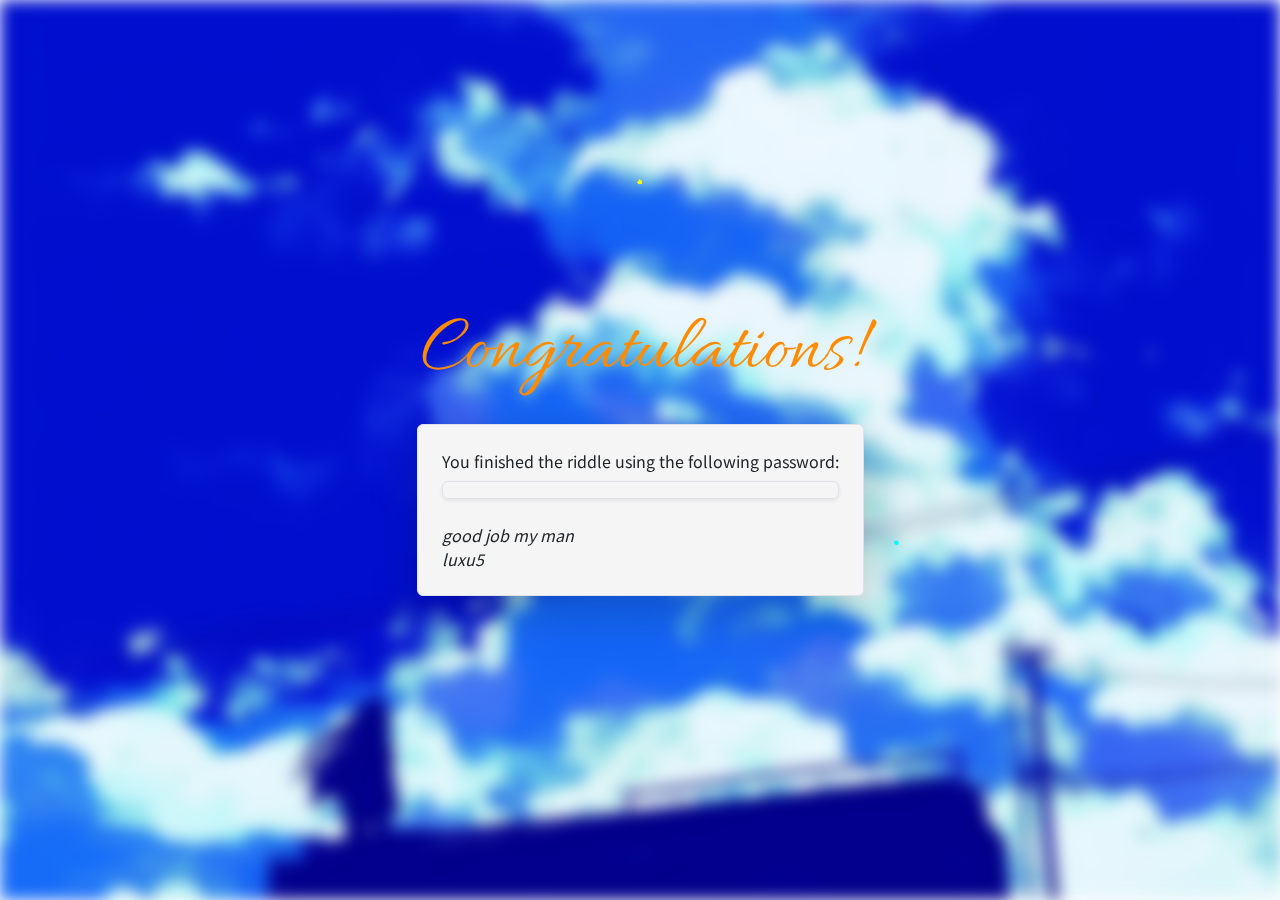
<file: end.html>
<!DOCTYPE html>
<html lang="en">
<head>
    <meta charset="UTF-8">
    <meta name="viewport" content="width=device-width, initial-scale=1.0">

    <title>Key Key Riddle</title>

    <!-- Bootstrap -->
    <link href="https://cdn.jsdelivr.net/npm/bootstrap@5.3.3/dist/css/bootstrap.min.css" rel="stylesheet" integrity="sha384-QWTKZyjpPEjISv5WaRU9OFeRpok6YctnYmDr5pNlyT2bRjXh0JMhjY6hW+ALEwIH" crossorigin="anonymous">
    <script src="https://cdn.jsdelivr.net/npm/bootstrap@5.3.3/dist/js/bootstrap.bundle.min.js" integrity="sha384-YvpcrYf0tY3lHB60NNkmXc5s9fDVZLESaAA55NDzOxhy9GkcIdslK1eN7N6jIeHz" crossorigin="anonymous"></script>

    <!-- Custom -->
    <link rel="stylesheet" type="text/css" href="styles.css">
    <script src="script.js"></script>

    <!-- Fonts -->
    <link href="https://fonts.googleapis.com/css2?family=Noto+Sans+JP:wght@400;700&display=swap" rel="stylesheet">
    <link href="https://fonts.googleapis.com/css2?family=Allura&display=swap" rel="stylesheet">
</head>
<body>
    <div id="main" class="container d-flex justify-content-center align-items-center vh-100" style="flex-direction:column;">
        <h2 class="cursive mb-4 text-center" style="color:darkorange">Congratulations!</h2>
        
        <div class="dreamy-form dreamy-form-autumn border shadow-lg p-4 rounded" id="mainDiv">

            <div class="text-center">
                You finished the riddle using the following password:
            </div>

            <div class="text-center mt-2">
                <h2 class="border rounded p-2 shadow-sm">
                    <div id="finishWith"></div>
                </h2>
            </div>

            <div class="mt-4 float-right"><i>good job my man<br/>luxu5</i></div>
        </div>
  </div>

  
  <div class="background background-endsky" id="background"></div>

  <div class="firework"></div>
  <div class="firework"></div>
  <div class="firework"></div>
</body>
</html>
</file>
<file: styles.css>
.challengeBody {
    font-size: 20px;
}

.challenges {
    overflow-y: scroll;
    max-height: 50vh;
}

.challengeCheckmark {
    float: left;
}

.visible {
    display: block;
}

.hidden {
    display: none;
}

.unsolved {
    color: red;
    transition: color 0.3s;
}

.solved {
    color: green;
    transition: color 0.3s;
}

.background {
    position: fixed;
    top: 0;
    left: 0;
    width: 100%;
    height: 100%;
    filter: blur(8px);
    z-index: -1;
}

.background-autumn {
    background-image: url("./assets/autumn.png");
    background-repeat: no-repeat;
    background-position: center;
    background-size: cover;
}

.background-endsky {
    background-image: url("./assets/endsky.png");
    background-repeat: no-repeat;
    background-position: center;
    background-size: cover;
}

.background-midnight {
    background-image: url("./assets/midnight.png");
    background-repeat: no-repeat;
    background-position: center;
    background-size: cover;
}

.background-winter {
    background-image: url("./assets/winter.png");
    background-repeat: no-repeat;
    background-position: center;
    background-size: cover;
}

.cursive {
    font-family: 'Allura', cursive;
    font-size: 80px;
}

body {
    font-family: 'Noto Sans JP', sans-serif;
    overflow: hidden;
}

.dreamy-form-winter {
    background-color: snow;
    border: 2px solid lightblue;
}

.dreamy-form input {
    font-size: 25px;
}

.dreamy-form-autumn {
    background-color: whitesmoke;
    border: 2px solid #6A1B9A;
}

.dreamy-form-midnight {
    background-color: lightskyblue;
    border: 2px solid whitesmoke;
    color: darkblue;
}

.dreamy-form .btn-primary {
    background-color: #8E24AA;
    border-color: #8E24AA;
}
.dreamy-form .btn-primary:hover {
    background-color: #1b2e9a; 
    border-color: #6A1B9A;
}
.dreamy-form .btn-secondary {
    background-color: #BA68C8;
    border-color: #BA68C8;
}
.dreamy-form .btn-secondary:hover {
    background-color: #243bbd;
    border-color: #9C27B0;
}

/* Apply custom scrollbar styles */
::-webkit-scrollbar {
    width: 8px; /* Set scrollbar width */
}

/* Track styles */
::-webkit-scrollbar-track {
    background: #f1f1f1; /* Track color */
}

/* Handle styles */
::-webkit-scrollbar-thumb {
    background-color: #888; /* Handle color */
    border-radius: 4px; /* Rounded corners */
    border: 2px solid #f1f1f1; /* Border around handle */
}

/* Handle on hover */
::-webkit-scrollbar-thumb:hover {
    background-color: #555; /* Handle color on hover */
}

.image-container {
    display: flex;
    justify-content: space-evenly;
    align-items: center;
}

.image-container img {
    max-width: 15%;
    max-height: 15%;
    height: auto;
    border-radius: 5px;
    box-shadow: 0 4px 8px rgba(0, 0, 0, 0.1);
}

.moonlight {
    position:fixed;
    top: 0;
    left: 0;
    border-bottom: 7000px solid rgb(236, 231, 231);
    border-left: 25px solid transparent;
    border-right: 25px solid transparent;
    fill: red;
    height: 0px;
    width: 400px;    
    animation: rotateBackAndForth 20s infinite, blink 5s infinite;
    transition: opacity 2s easy-in-out;
    transform-origin: 50vh 50vh;
    filter: blur(30px);
    z-index: -1;
}

.moonlight:nth-child(1) { top: 100vh; animation: rotateBackAndForth 13s infinite, blink 4s infinite; }
.moonlight:nth-child(2) { left: 100vh; animation: rotateBackAndForth 25s infinite, blink 7s infinite; }
.moonlight:nth-child(3) { top: 100vh; left: 100vh; animation: rotateBackAndForth 16s infinite, blink 6s infinite;  }


@keyframes blink {
    0% { opacity: 0.09 }
    50% { opacity: 0.13 }
    90% { opacity: 0.03 }
    100% { opacity: 0.08 }
}

@keyframes rotateBackAndForth {
    0% { transform: rotate(0deg);}
    25% { transform: rotate(90deg);}
    50% { transform: rotate(180deg);}
    75% { transform: rotate(270deg);}
    100% { transform: rotate(360deg);}
}

.tooltip {
    position: relative;
    display: inline-block;
    border-bottom: 1px dotted black;
  }
  
  .tooltip .tooltiptext {
    visibility: hidden;
    width: 120px;
    background-color: black;
    color: #fff;
    text-align: center;
    border-radius: 6px;
    padding: 5px 0;
    
    /* Position the tooltip */
    position: absolute;
    z-index: 1;
    top: -5px;
    left: 105%;
  }
  
  .tooltip:hover .tooltiptext {
    visibility: visible;
  }

  
@keyframes firework {
    0% { transform: translate(var(--x), var(--initialY)); width: var(--initialSize); opacity: 1; }
    50% { width: 0.5vmin; opacity: 1; }
    100% { width: var(--finalSize); opacity: 0; }
  }
  
  /* @keyframes fireworkPseudo {
    0% { transform: translate(-50%, -50%); width: var(--initialSize); opacity: 1; }
    50% { width: 0.5vmin; opacity: 1; }
    100% { width: var(--finalSize); opacity: 0; }
  }
   */
  .firework,
  .firework::before,
  .firework::after
  {
    --initialSize: 0.5vmin;
    --finalSize: 45vmin;
    --particleSize: 0.2vmin;
    --color1: yellow;
    --color2: khaki;
    --color3: white;
    --color4: lime;
    --color5: gold;
    --color6: mediumseagreen;
    --y: -30vmin;
    --x: -50%;
    --initialY: 60vmin;
    content: "";
    animation: firework 2s infinite;
    position: absolute;
    top: 50%;
    left: 50%;
    transform: translate(-50%, var(--y));
    width: var(--initialSize);
    aspect-ratio: 1;
    background: 
      /*
      radial-gradient(circle, var(--color1) var(--particleSize), #0000 0) 0% 0%,
      radial-gradient(circle, var(--color1) var(--particleSize), #0000 0) 100% 0%,
      radial-gradient(circle, var(--color1) var(--particleSize), #0000 0) 100% 100%,
      radial-gradient(circle, var(--color1) var(--particleSize), #0000 0) 0% 100%,
      */
      
      radial-gradient(circle, var(--color1) var(--particleSize), #0000 0) 50% 0%,
      radial-gradient(circle, var(--color2) var(--particleSize), #0000 0) 100% 50%,
      radial-gradient(circle, var(--color3) var(--particleSize), #0000 0) 50% 100%,
      radial-gradient(circle, var(--color4) var(--particleSize), #0000 0) 0% 50%,
      
      /* bottom right */
      radial-gradient(circle, var(--color5) var(--particleSize), #0000 0) 80% 90%,
      radial-gradient(circle, var(--color6) var(--particleSize), #0000 0) 95% 90%,
      radial-gradient(circle, var(--color1) var(--particleSize), #0000 0) 90% 70%,
      radial-gradient(circle, var(--color2) var(--particleSize), #0000 0) 100% 60%,
      radial-gradient(circle, var(--color3) var(--particleSize), #0000 0) 55% 80%,
      radial-gradient(circle, var(--color4) var(--particleSize), #0000 0) 70% 77%,
      
      /* bottom left */
      radial-gradient(circle, var(--color5) var(--particleSize), #0000 0) 22% 90%,
      radial-gradient(circle, var(--color6) var(--particleSize), #0000 0) 45% 90%,
      radial-gradient(circle, var(--color1) var(--particleSize), #0000 0) 33% 70%,
      radial-gradient(circle, var(--color2) var(--particleSize), #0000 0) 10% 60%,
      radial-gradient(circle, var(--color3) var(--particleSize), #0000 0) 31% 80%,
      radial-gradient(circle, var(--color4) var(--particleSize), #0000 0) 28% 77%,
      radial-gradient(circle, var(--color5) var(--particleSize), #0000 0) 13% 72%,
      
      /* top left */
      radial-gradient(circle, var(--color6) var(--particleSize), #0000 0) 80% 10%,
      radial-gradient(circle, var(--color1) var(--particleSize), #0000 0) 95% 14%,
      radial-gradient(circle, var(--color2) var(--particleSize), #0000 0) 90% 23%,
      radial-gradient(circle, var(--color3) var(--particleSize), #0000 0) 100% 43%,
      radial-gradient(circle, var(--color4) var(--particleSize), #0000 0) 85% 27%,
      radial-gradient(circle, var(--color5) var(--particleSize), #0000 0) 77% 37%,
      radial-gradient(circle, var(--color6) var(--particleSize), #0000 0) 60% 7%,
      
      /* top right */
      radial-gradient(circle, var(--color1) var(--particleSize), #0000 0) 22% 14%,
      radial-gradient(circle, var(--color1) var(--particleSize), #0000 0) 45% 20%,
      radial-gradient(circle, var(--color1) var(--particleSize), #0000 0) 33% 34%,
      radial-gradient(circle, var(--color1) var(--particleSize), #0000 0) 10% 29%,
      radial-gradient(circle, var(--color1) var(--particleSize), #0000 0) 31% 37%,
      radial-gradient(circle, var(--color1) var(--particleSize), #0000 0) 28% 7%,
      radial-gradient(circle, var(--color1) var(--particleSize), #0000 0) 13% 42%
      ;
    background-size: var(--initialSize) var(--initialSize);
    background-repeat: no-repeat;
  }
  
  .firework::before {
    --x: -50%;
    --y: -50%;
    --initialY: -50%;
  /*   transform: translate(-20vmin, -2vmin) rotate(40deg) scale(1.3) rotateY(40deg); */
    transform: translate(-50%, -50%) rotate(40deg) scale(1.3) rotateY(40deg);
  /*   animation: fireworkPseudo 2s infinite; */
  }
  
  .firework::after {
    --x: -50%;
    --y: -50%;
    --initialY: -50%;
  /*   transform: translate(44vmin, -50%) rotate(170deg) scale(1.15) rotateY(-30deg); */
    transform: translate(-50%, -50%) rotate(170deg) scale(1.15) rotateY(-30deg);
  /*   animation: fireworkPseudo 2s infinite; */
  }
  
  .firework:nth-child(2) {
    --x: 30vmin;
  }
  
  .firework:nth-child(2),
  .firework:nth-child(2)::before,
  .firework:nth-child(2)::after {
    --color1: pink;
    --color2: violet;
    --color3: fuchsia;
    --color4: orchid;
    --color5: plum;
    --color6: lavender;  
    --finalSize: 40vmin;
    left: 30%;
    top: 60%;
    animation-delay: -0.25s;
  }
  
  .firework:nth-child(3) {
    --x: -30vmin;
    --y: 0vmin;
  }
  
  .firework:nth-child(3),
  .firework:nth-child(3)::before,
  .firework:nth-child(3)::after {
    --color1: cyan;
    --color2: lightcyan;
    --color3: lightblue;
    --color4: PaleTurquoise;
    --color5: SkyBlue;
    --color6: lavender;
    --finalSize: 35vmin;
    left: 70%;
    top: 60%;
    animation-delay: -0.4s;
  }
</file>
